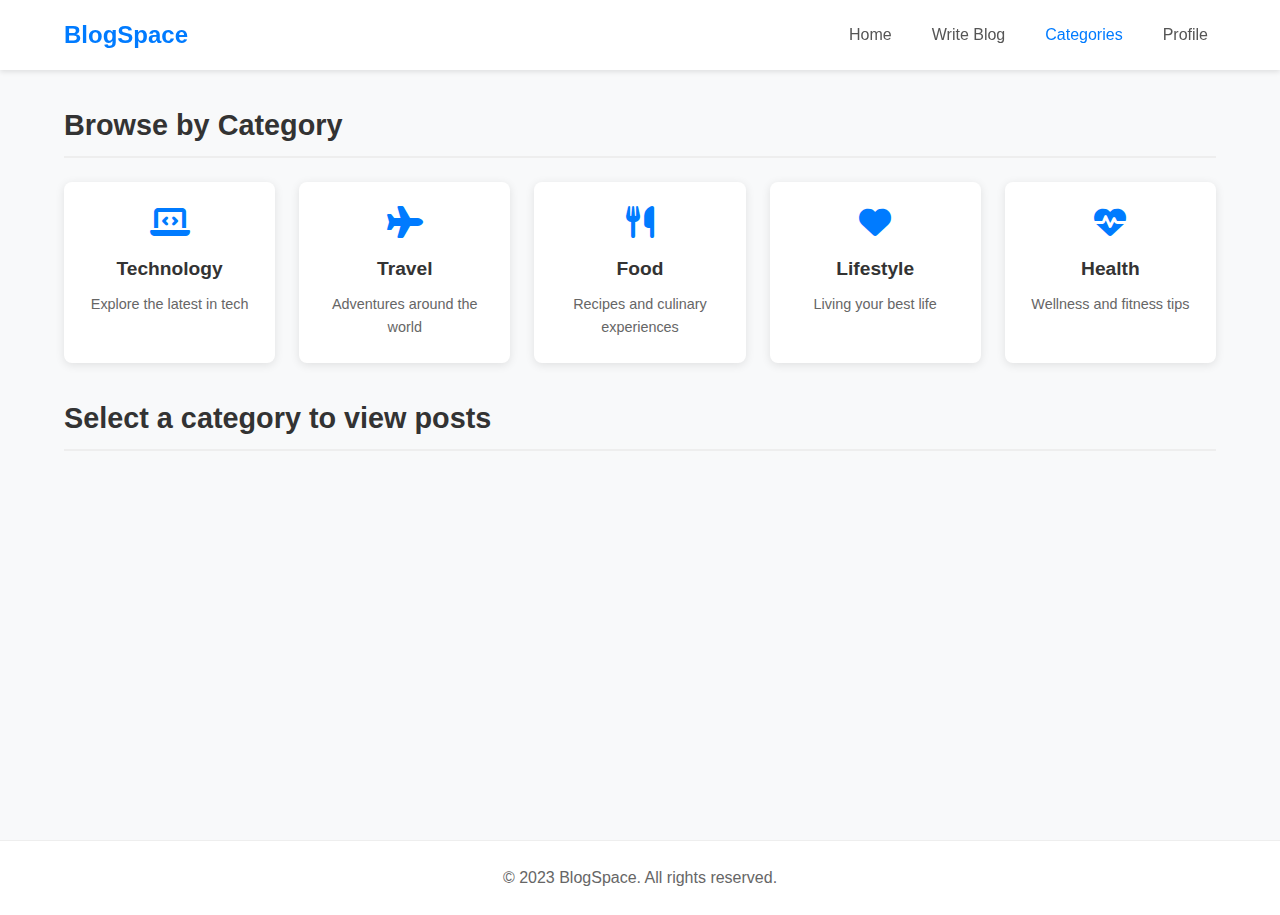
<file: BlogSpace/categories.html>
<!DOCTYPE html>
<html lang="en">
<head>
    <meta charset="UTF-8">
    <meta name="viewport" content="width=device-width, initial-scale=1.0">
    <title>BlogSpace - Categories</title>
    <link rel="stylesheet" href="styles.css">
    <link rel="stylesheet" href="https://cdnjs.cloudflare.com/ajax/libs/font-awesome/6.4.0/css/all.min.css">
</head>
<body>
    <header>
        <div class="logo">BlogSpace</div>
        <nav>
            <ul>
                <li><a href="index.html">Home</a></li>
                <li><a href="write.html">Write Blog</a></li>
                <li><a href="categories.html" class="active">Categories</a></li>
                <li><a href="profile.html">Profile</a></li>
            </ul>
        </nav>
        <div class="mobile-menu">
            <i class="fas fa-bars"></i>
        </div>
    </header>

    <main>
        <section class="categories">
            <h1>Browse by Category</h1>
            <div class="category-list">
                <div class="category-item" data-category="technology">
                    <i class="fas fa-laptop-code"></i>
                    <h3>Technology</h3>
                    <p>Explore the latest in tech</p>
                </div>
                <div class="category-item" data-category="travel">
                    <i class="fas fa-plane"></i>
                    <h3>Travel</h3>
                    <p>Adventures around the world</p>
                </div>
                <div class="category-item" data-category="food">
                    <i class="fas fa-utensils"></i>
                    <h3>Food</h3>
                    <p>Recipes and culinary experiences</p>
                </div>
                <div class="category-item" data-category="lifestyle">
                    <i class="fas fa-heart"></i>
                    <h3>Lifestyle</h3>
                    <p>Living your best life</p>
                </div>
                <div class="category-item" data-category="health">
                    <i class="fas fa-heartbeat"></i>
                    <h3>Health</h3>
                    <p>Wellness and fitness tips</p>
                </div>
            </div>
        </section>

        <section class="category-posts">
            <h2 id="selected-category">Select a category to view posts</h2>
            <div class="posts-container" id="category-posts-container">
                <!-- Category posts will be loaded here via JavaScript -->
            </div>
        </section>
    </main>

    <footer>
        <p>&copy; 2023 BlogSpace. All rights reserved.</p>
    </footer>

    <script src="categories.js"></script>
    <script src="app.js"></script>
</body>
</html>
</file>
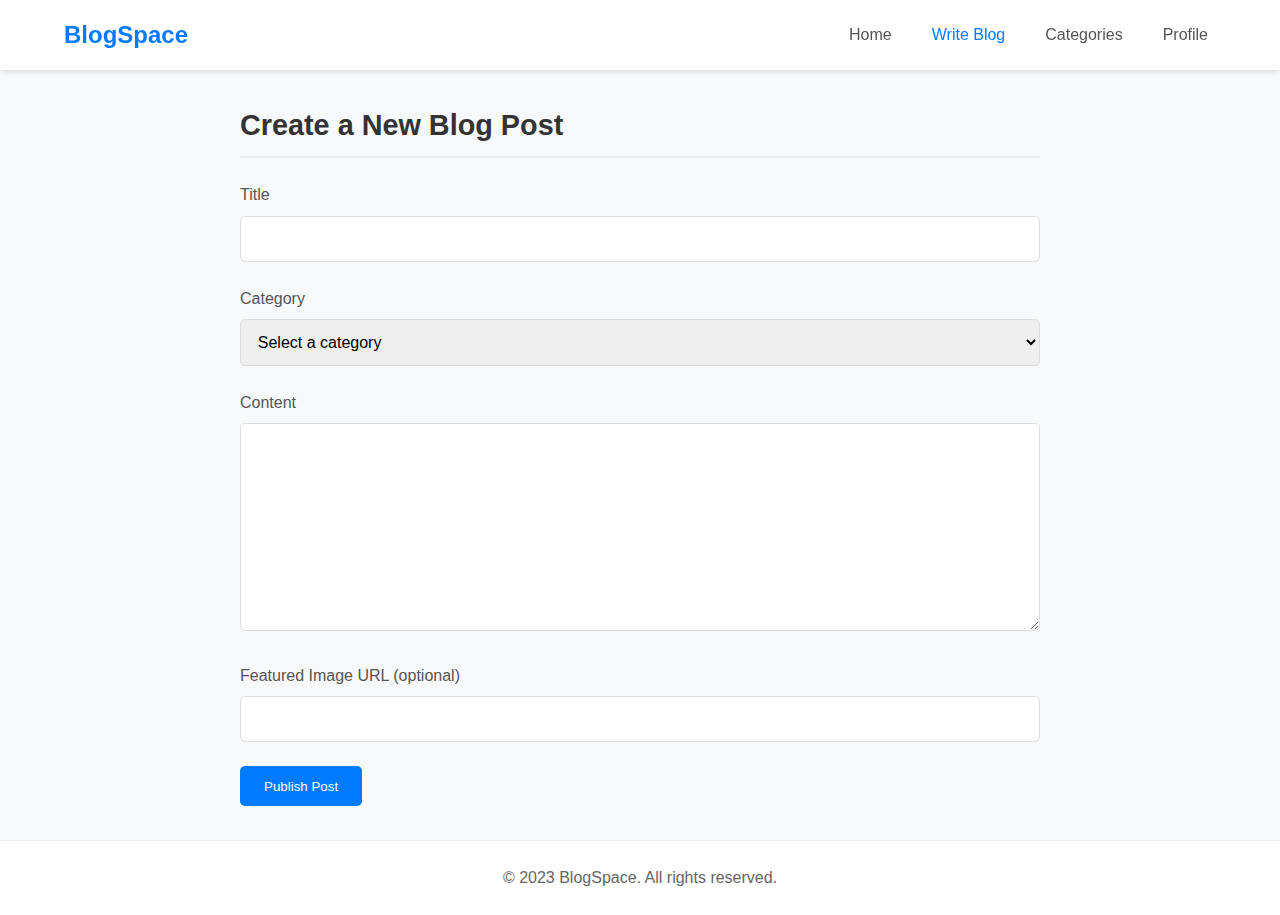
<file: BlogSpace/write.html>
<!DOCTYPE html>
<html lang="en">
<head>
    <meta charset="UTF-8">
    <meta name="viewport" content="width=device-width, initial-scale=1.0">
    <title>BlogSpace - Write Blog</title>
    <link rel="stylesheet" href="styles.css">
    <link rel="stylesheet" href="https://cdnjs.cloudflare.com/ajax/libs/font-awesome/6.4.0/css/all.min.css">
</head>
<body>
    <header>
        <div class="logo">BlogSpace</div>
        <nav>
            <ul>
                <li><a href="index.html">Home</a></li>
                <li><a href="write.html" class="active">Write Blog</a></li>
                <li><a href="categories.html">Categories</a></li>
                <li><a href="profile.html">Profile</a></li>
            </ul>
        </nav>
        <div class="mobile-menu">
            <i class="fas fa-bars"></i>
        </div>
    </header>

    <main>
        <section class="write-blog">
            <h1>Create a New Blog Post</h1>
            <form id="blog-form">
                <div class="form-group">
                    <label for="title">Title</label>
                    <input type="text" id="title" name="title" required>
                </div>
                <div class="form-group">
                    <label for="category">Category</label>
                    <select id="category" name="category" required>
                        <option value="">Select a category</option>
                        <option value="technology">Technology</option>
                        <option value="travel">Travel</option>
                        <option value="food">Food</option>
                        <option value="lifestyle">Lifestyle</option>
                        <option value="health">Health</option>
                    </select>
                </div>
                <div class="form-group">
                    <label for="content">Content</label>
                    <textarea id="content" name="content" rows="10" required></textarea>
                </div>
                <div class="form-group">
                    <label for="image">Featured Image URL (optional)</label>
                    <input type="url" id="image" name="image">
                </div>
                <button type="submit" class="btn">Publish Post</button>
            </form>
        </section>
    </main>

    <footer>
        <p>&copy; 2023 BlogSpace. All rights reserved.</p>
    </footer>

    <script src="app.js"></script>
</body>
</html>
</file>
<file: BlogSpace/styles.css>
/* Reset and Base Styles */
* {
    margin: 0;
    padding: 0;
    box-sizing: border-box;
}

body {
    font-family: 'Segoe UI', Tahoma, Geneva, Verdana, sans-serif;
    line-height: 1.6;
    color: #333;
    background-color: #f8f9fa;
}

a {
    text-decoration: none;
    color: #007bff;
}

ul {
    list-style: none;
}

/* Header Styles */
header {
    display: flex;
    justify-content: space-between;
    align-items: center;
    padding: 1rem 5%;
    background-color: #fff;
    box-shadow: 0 2px 5px rgba(0, 0, 0, 0.1);
    position: sticky;
    top: 0;
    z-index: 100;
}

.logo {
    font-size: 1.5rem;
    font-weight: bold;
    color: #007bff;
}

nav ul {
    display: flex;
}

nav ul li {
    margin-left: 1.5rem;
}

nav ul li a {
    color: #555;
    font-weight: 500;
    padding: 0.5rem;
    transition: all 0.3s ease;
}

nav ul li a:hover, nav ul li a.active {
    color: #007bff;
}

.mobile-menu {
    display: none;
    font-size: 1.5rem;
    cursor: pointer;
}

/* Main Content Styles */
main {
    min-height: calc(100vh - 130px);
    padding: 2rem 5%;
}

/* Hero Section */
.hero {
    text-align: center;
    padding: 3rem 1rem;
    margin-bottom: 2rem;
    background-color: #e9f5ff;
    border-radius: 10px;
}

.hero h1 {
    font-size: 2.5rem;
    margin-bottom: 1rem;
    color: #333;
}

.hero p {
    font-size: 1.2rem;
    margin-bottom: 1.5rem;
    color: #666;
}

.btn {
    display: inline-block;
    background-color: #007bff;
    color: #fff;
    padding: 0.8rem 1.5rem;
    border-radius: 5px;
    font-weight: 500;
    transition: background-color 0.3s ease;
    border: none;
    cursor: pointer;
}

.btn:hover {
    background-color: #0069d9;
}

/* Recent Posts Section */
.recent-posts, .category-posts {
    margin-bottom: 2rem;
}

.recent-posts h2, .category-posts h2, .categories h1, .write-blog h1, .profile h1 {
    font-size: 1.8rem;
    margin-bottom: 1.5rem;
    color: #333;
    border-bottom: 2px solid #eee;
    padding-bottom: 0.5rem;
}

.posts-container {
    display: grid;
    grid-template-columns: repeat(auto-fill, minmax(300px, 1fr));
    gap: 1.5rem;
}

.post-card {
    background-color: #fff;
    border-radius: 8px;
    overflow: hidden;
    box-shadow: 0 2px 10px rgba(0, 0, 0, 0.1);
    transition: transform 0.3s ease;
}

.post-card:hover {
    transform: translateY(-5px);
}

.post-image {
    height: 180px;
    overflow: hidden;
}

.post-image img {
    width: 100%;
    height: 100%;
    object-fit: cover;
    transition: transform 0.3s ease;
}

.post-card:hover .post-image img {
    transform: scale(1.05);
}

.post-content {
    padding: 1.2rem;
}

.post-category {
    display: inline-block;
    background-color: #e9f5ff;
    color: #007bff;
    padding: 0.3rem 0.8rem;
    border-radius: 20px;
    font-size: 0.8rem;
    margin-bottom: 0.8rem;
}

.post-title {
    font-size: 1.2rem;
    margin-bottom: 0.8rem;
    color: #333;
}

.post-excerpt {
    color: #666;
    margin-bottom: 1rem;
    font-size: 0.9rem;
}

.post-meta {
    display: flex;
    justify-content: space-between;
    align-items: center;
    font-size: 0.8rem;
    color: #888;
}

.post-author {
    display: flex;
    align-items: center;
}

.post-author img {
    width: 25px;
    height: 25px;
    border-radius: 50%;
    margin-right: 0.5rem;
}

/* Categories Page */
.category-list {
    display: grid;
    grid-template-columns: repeat(auto-fill, minmax(200px, 1fr));
    gap: 1.5rem;
    margin-bottom: 2rem;
}

.category-item {
    background-color: #fff;
    border-radius: 8px;
    padding: 1.5rem;
    text-align: center;
    box-shadow: 0 2px 10px rgba(0, 0, 0, 0.1);
    cursor: pointer;
    transition: all 0.3s ease;
}

.category-item:hover {
    transform: translateY(-5px);
    box-shadow: 0 5px 15px rgba(0, 0, 0, 0.1);
}

.category-item i {
    font-size: 2rem;
    color: #007bff;
    margin-bottom: 1rem;
}

.category-item h3 {
    font-size: 1.2rem;
    margin-bottom: 0.5rem;
    color: #333;
}

.category-item p {
    color: #666;
    font-size: 0.9rem;
}

/* Write Blog Page */
.write-blog {
    max-width: 800px;
    margin: 0 auto;
}

.form-group {
    margin-bottom: 1.5rem;
}

.form-group label {
    display: block;
    margin-bottom: 0.5rem;
    font-weight: 500;
    color: #555;
}

.form-group input, .form-group select, .form-group textarea {
    width: 100%;
    padding: 0.8rem;
    border: 1px solid #ddd;
    border-radius: 5px;
    font-family: inherit;
    font-size: 1rem;
}

.form-group textarea {
    resize: vertical;
}

/* Profile Page */
.profile-header {
    display: flex;
    align-items: center;
    margin-bottom: 2rem;
    padding: 1.5rem;
    background-color: #fff;
    border-radius: 8px;
    box-shadow: 0 2px 10px rgba(0, 0, 0, 0.1);
}

.profile-image {
    margin-right: 2rem;
}

.profile-image img {
    width: 120px;
    height: 120px;
    border-radius: 50%;
    object-fit: cover;
    border: 3px solid #007bff;
}

.profile-info h1 {
    font-size: 1.8rem;
    margin-bottom: 0.5rem;
    border-bottom: none;
    padding-bottom: 0;
}

.profile-info p {
    color: #666;
    margin-bottom: 1rem;
}

.profile-stats {
    display: flex;
}

.stat {
    margin-right: 2rem;
    text-align: center;
}

.stat span:first-child {
    display: block;
    font-size: 1.5rem;
    font-weight: bold;
    color: #007bff;
}

.profile-tabs {
    display: flex;
    margin-bottom: 1.5rem;
    border-bottom: 1px solid #ddd;
}

.tab-btn {
    padding: 0.8rem 1.5rem;
    background: none;
    border: none;
    font-size: 1rem;
    font-weight: 500;
    color: #666;
    cursor: pointer;
    transition: all 0.3s ease;
}

.tab-btn.active {
    color: #007bff;
    border-bottom: 2px solid #007bff;
}

.tab-pane {
    display: none;
}

.tab-pane.active {
    display: block;
}

/* Footer Styles */
footer {
    text-align: center;
    padding: 1.5rem;
    background-color: #fff;
    border-top: 1px solid #eee;
    color: #666;
}

/* Responsive Styles */
@media (max-width: 768px) {
    nav {
        display: none;
    }

    .mobile-menu {
        display: block;
    }

    .profile-header {
        flex-direction: column;
        text-align: center;
    }

    .profile-image {
        margin-right: 0;
        margin-bottom: 1.5rem;
    }

    .profile-stats {
        justify-content: center;
    }
}

@media (max-width: 576px) {
    .hero h1 {
        font-size: 2rem;
    }

    .posts-container {
        grid-template-columns: 1fr;
    }

    .category-list {
        grid-template-columns: 1fr 1fr;
    }

    .profile-tabs {
        flex-direction: column;
    }

    .tab-btn {
        width: 100%;
        text-align: left;
        border-bottom: 1px solid #eee;
    }

    .tab-btn.active {
        border-bottom: 1px solid #007bff;
    }
}
</file>
